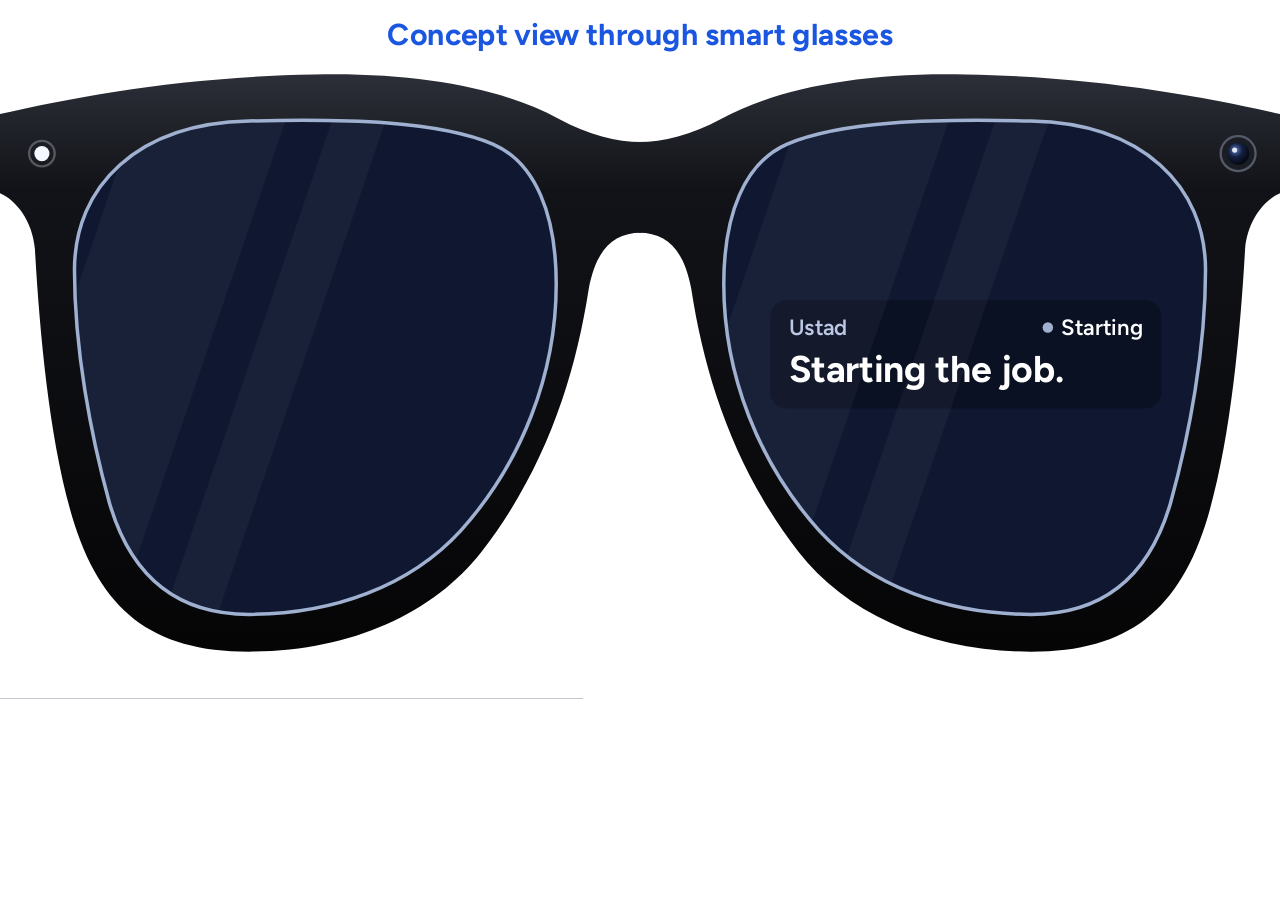
<file: figures/glasses-view.html>
<!doctype html>
<html lang="en">
<head>
<meta charset="utf-8" />
<meta name="viewport" content="width=device-width, initial-scale=1" />
<title>Ustad through glasses</title>
<link href="https://fonts.googleapis.com/css2?family=Figtree:wght@500;600;700;800&display=swap" rel="stylesheet" />
<style>

html, body { margin: 0; height: 100%; background: #fff; overflow: hidden; }
#fit { position: absolute; left: 0; top: 0; width: 1100px; height: 600px; transform-origin: 0 0; font-family: Figtree, -apple-system, "Segoe UI", Roboto, sans-serif; color: #fff; overflow: hidden; background: #fff; --c: #9fb0d0; }

/* One colour for each state, the same ones the phone app uses. */
#fit.step, #fit.check, #fit.next { --c: #3b82ff; }
#fit.show { --c: #f5b83d; }
#fit.ok { --c: #12c97f; }
#fit.warn { --c: #ff4d52; }

/* Both lenses stay clear. The left lens is the video; the right is the same picture,
   a little to the side as a second eye sees it, copied onto a canvas. */
#world { position: absolute; left: -99px; top: -215px; width: 600px; height: 940px; object-fit: fill; background: #0f1830; }
#world2 { position: absolute; left: 600px; top: 90px; width: 460px; height: 450px; background: #0f1830; }
#fx { position: absolute; left: 0; top: 0; width: 1100px; height: 600px; }
#frame, #rims { position: absolute; inset: 0; }
#rims g { stroke: var(--c); transition: stroke .3s ease; }

.hud { position: absolute; opacity: 0; transition: opacity .25s ease; }
.boot .only-boot, .step .only-step, .show .only-show, .check .only-check, .ok .only-ok, .warn .only-warn, .next .only-next { opacity: 1; }

#tag { left: 0; top: 14px; width: 1100px; text-align: center; font-size: 26px; font-weight: 700; color: #1a56e0; opacity: 1; }

/* Ustad's words: one small dark card, with the work visible around it. */
.card { left: 662px; top: 258px; width: 336px; box-sizing: border-box; padding: 12px 16px 15px; border-radius: 14px; background: rgba(10, 16, 32, .84); }
.meta { display: flex; justify-content: space-between; align-items: center; margin-bottom: 6px; font-size: 19px; font-weight: 600; color: #b9c6e4; }
.meta em { font-style: normal; color: #fff; }
.meta i { display: inline-block; width: 9px; height: 9px; border-radius: 50%; margin-right: 7px; background: var(--c); vertical-align: 2px; transition: background .3s ease; }
.card b { display: block; font-size: 32px; line-height: 1.16; font-weight: 700; letter-spacing: -.005em; }

.voice { left: 830px; transform: translateX(-50%); white-space: nowrap; padding: 6px 13px; border-radius: 9px; background: rgba(10, 16, 32, .84); font-size: 21px; font-weight: 700; }
.voice span { margin-right: 7px; font-weight: 600; color: #b9c6e4; }
.voice.only-check { top: 402px; }
.voice.only-show { top: 316px; }

/* "Show me": the expert's own photo with the part boxed, framed in gold as in the app. */
#ref { left: 690px; top: 126px; width: 280px; margin: 0; border-radius: 12px; overflow: hidden; border: 2px solid #f5b83d; background: rgba(10, 16, 32, .9); }
#ref .img { position: relative; line-height: 0; overflow: hidden; }
#ref img { display: block; width: 100%; height: auto; }
#ref .mark { position: absolute; border: 2px solid #f5b83d; border-radius: 6px; box-shadow: 0 0 0 9999px rgba(0, 0, 0, .28); left: 24.3%; top: 11.4%; width: 51.8%; height: 77.1%; }
#ref figcaption { padding: 6px 10px 8px; text-align: center; font-size: 19px; font-weight: 700; color: #ffe3a3; }

#sam { left: 270px; top: 120px; transform: translateX(-50%); white-space: nowrap; padding: 5px 12px; border-radius: 9px; background: rgba(10, 16, 32, .84); font-size: 19px; font-weight: 600; }
#sam i { display: inline-block; width: 9px; height: 9px; border-radius: 50%; margin-right: 7px; background: #f5b83d; vertical-align: 2px; }
</style>
</head>
<body>
<div id="fit" class="boot">
  <video id="world" src="../assets/factory/glasses-view.mp4" muted loop playsinline autoplay preload="auto"></video>
  <canvas id="world2" width="460" height="450" aria-hidden="true"></canvas>
  <canvas id="fx" aria-hidden="true"></canvas>

  <div id="sam" class="hud only-show"><i></i>SAM 3.1 finding objects</div>

  <div class="hud card only-boot"><div class="meta"><span>Ustad</span><em><i></i>Starting</em></div><b>Starting the job.</b></div>
  <div class="hud card only-step"><div class="meta"><span>Step 2 of 4</span><em><i></i>Watching</em></div><b>Place a blue part onto the fixture.</b></div>
  <div class="hud card only-check"><div class="meta"><span>Step 2 of 4</span><em><i></i>Checking</em></div><b>Place a blue part onto the fixture.</b></div>
  <div class="hud card only-ok"><div class="meta"><span>Step 2 of 4</span><em><i></i>Verified</em></div><b>That's right.<br />Next step.</b></div>
  <div class="hud card only-warn"><div class="meta"><span>Keep clear</span><em><i></i>Safety</em></div><b>Hand near<br />the print head.</b></div>
  <div class="hud card only-next"><div class="meta"><span>Step 3 of 4</span><em><i></i>Watching</em></div><b>Press the blue part firmly down.</b></div>

  <figure id="ref" class="hud only-show">
    <div class="img"><img src="../assets/factory/glasses-ref.jpg" alt="" width="560" height="280" /><span class="mark"></span></div>
    <figcaption>Expert's view · step 2</figcaption>
  </figure>
  <div class="hud voice only-show"><span>The worker says</span>"Show me."</div>
  <div class="hud voice only-check"><span>The worker says</span>"Done."</div>

  <svg id="frame" viewBox="0 0 1100 600" aria-hidden="true">
    <defs>
      <linearGradient id="acetate" x1="0" y1="0" x2="0" y2="1">
        <stop offset="0" stop-color="#2c2f38" />
        <stop offset=".2" stop-color="#121318" />
        <stop offset="1" stop-color="#050506" />
      </linearGradient>
      <radialGradient id="glass" cx=".38" cy=".34" r=".7">
        <stop offset="0" stop-color="#5a78c8" />
        <stop offset=".45" stop-color="#14203f" />
        <stop offset="1" stop-color="#04060c" />
      </radialGradient>
      <clipPath id="lensClip">
        <path d="M64 232C64 160 118 106 214 104C300 102 376 104 424 124C460 140 478 184 478 244C478 322 448 398 396 456C352 504 286 528 214 528C150 528 112 494 94 432C78 374 64 300 64 232Z" />
        <path transform="matrix(-1 0 0 1 1100 0)" d="M64 232C64 160 118 106 214 104C300 102 376 104 424 124C460 140 478 184 478 244C478 322 448 398 396 456C352 504 286 528 214 528C150 528 112 494 94 432C78 374 64 300 64 232Z" />
      </clipPath>
      <path id="surround" fill="#fff" fill-rule="evenodd" d="M0 0H551V600H0Z M64 232C64 160 118 106 214 104C300 102 376 104 424 124C460 140 478 184 478 244C478 322 448 398 396 456C352 504 286 528 214 528C150 528 112 494 94 432C78 374 64 300 64 232Z" />
      <path id="half" fill="url(#acetate)" fill-rule="evenodd" d="M0 98C70 82 160 66 270 64C360 62 432 76 480 102C506 116 530 122 551 122V200C526 200 512 216 506 248C494 326 468 404 414 474C372 528 300 560 214 560C130 560 86 524 62 444C42 376 34 284 30 214C28 190 14 172 0 166Z M64 232C64 160 118 106 214 104C300 102 376 104 424 124C460 140 478 184 478 244C478 322 448 398 396 456C352 504 286 528 214 528C150 528 112 494 94 432C78 374 64 300 64 232Z" />
    </defs>
    <!-- White first, then black over both, so no white shows at the centre join. -->
    <use href="#surround" />
    <use href="#surround" transform="matrix(-1 0 0 1 1100 0)" />
    <use href="#half" />
    <use href="#half" transform="matrix(-1 0 0 1 1100 0)" />
    <!-- A faint reflection, running the same way across both lenses. -->
    <path fill="#fff" opacity=".04" clip-path="url(#lensClip)" d="M120 90H250L90 560H-40Z M290 90H336L176 560H130Z M690 90H820L660 560H530Z M860 90H906L746 560H700Z" />
    <!-- Capture light on one corner, camera on the other. -->
    <circle cx="36" cy="132" r="6.5" fill="#f4f7ff" />
    <circle cx="36" cy="132" r="11" fill="none" stroke="#f4f7ff" stroke-opacity=".28" stroke-width="2" />
    <circle cx="1064" cy="132" r="15" fill="#1b1d24" stroke="#555a68" stroke-width="2" />
    <circle cx="1064" cy="132" r="9.5" fill="url(#glass)" />
    <circle cx="1061" cy="129" r="2.2" fill="#fff" opacity=".85" />
  </svg>

  <!-- A thin line on each lens rim shows the state, like the screen edge on the phone. -->
  <svg id="rims" viewBox="0 0 1100 600" aria-hidden="true">
    <defs><path id="rim" d="M64 232C64 160 118 106 214 104C300 102 376 104 424 124C460 140 478 184 478 244C478 322 448 398 396 456C352 504 286 528 214 528C150 528 112 494 94 432C78 374 64 300 64 232Z" /></defs>
    <g fill="none" stroke-width="3"><use href="#rim" /><use href="#rim" transform="matrix(-1 0 0 1 1100 0)" /></g>
  </svg>

  <div id="tag" class="hud">Concept view through smart glasses</div>
</div>
<script>
  const fit = document.getElementById('fit');
  const world = document.getElementById('world');
  const eye2 = document.getElementById('world2').getContext('2d');
  const fxEl = document.getElementById('fx');
  const fx = fxEl.getContext('2d');

  // The warning comes when the hand really is in view, 12 s into the clip.
  const PHASES = [[0, 'boot'], [1.2, 'step'], [3.2, 'show'], [5.5, 'check'], [7, 'ok'], [9.6, 'next'], [12, 'warn'], [14.6, 'next']];
  const COLOR = { target: '#3b82ff', gold: '#f5b83d', good: '#12c97f', danger: '#ff4d52' };

  // Where the part, print head and hand are in the clip (source pixels, 8 samples a
  // second), from colour tracking for this concept. These are not model detections.
  const TRACK = {"rate":8,"part":[[224,420,145,108],[213,413,145,108],[202,408,145,108],[212,414,145,108],[221,420,145,108],[230,427,145,108],[230,428,145,108],[230,428,145,108],[230,428,145,108],[230,428,145,108],[230,428,145,108],[230,428,145,108],[232,430,145,108],[233,432,145,108],[234,433,145,108],[234,433,145,108],[233,432,145,108],[232,430,145,108],[231,430,145,108],[231,430,145,108],[230,430,145,108],[228,432,145,108],[223,434,145,108],[213,439,145,108],[203,444,145,108],[194,448,145,108],[191,450,145,108],[196,448,145,108],[212,441,145,108],[227,434,145,108],[236,429,145,108],[236,427,145,108],[224,420,145,108],[213,413,145,108],[202,408,145,108],[212,414,145,108],[221,420,145,108],[230,427,145,108],[230,428,145,108],[230,428,145,108],[230,428,145,108],[230,428,145,108],[230,428,145,108],[230,428,145,108],[232,430,145,108],[233,432,145,108],[234,433,145,108],[234,433,145,108],[233,432,145,108],[232,430,145,108],[231,430,145,108],[231,430,145,108],[230,430,145,108],[228,432,145,108],[223,434,145,108],[213,439,145,108],[203,444,145,108],[194,448,145,108],[191,450,145,108],[196,448,145,108],[212,441,145,108],[227,434,145,108],[236,429,145,108],[236,427,145,108],[224,420,145,108],[213,413,145,108],[202,408,145,108],[212,414,145,108],[221,420,145,108],[230,427,145,108],[230,428,145,108],[230,428,145,108],[230,428,145,108],[230,428,145,108],[230,428,145,108],[230,428,145,108],[232,430,145,108],[233,432,145,108],[234,433,145,108],[234,433,145,108],[233,432,145,108],[232,430,145,108],[231,430,145,108],[231,430,145,108],[230,430,145,108],[228,432,145,108],[223,434,145,108],[213,439,145,108],[203,444,145,108],[194,448,145,108],[191,450,145,108],[196,448,145,108],[212,441,145,108],[227,434,145,108],[236,429,145,108],[236,427,145,108],[224,420,145,108],[213,413,145,108],[202,408,145,108],[212,414,145,108],[221,420,145,108],[230,427,145,108],[230,428,145,108],[230,428,145,108],[230,428,145,108],[230,428,145,108],[230,428,145,108],[230,428,145,108],[232,430,145,108],[233,432,145,108],[234,433,145,108],[234,433,145,108],[233,432,145,108],[232,430,145,108],[231,430,145,108],[231,430,145,108],[230,430,145,108],[228,432,145,108],[223,434,145,108],[213,439,145,108],[203,444,145,108],[194,448,145,108],[191,450,145,108],[196,448,145,108],[212,441,145,108],[227,434,145,108],[236,429,145,108],[236,427,145,108]],"head":[[156,326,98,98],[157,326,111,98],[164,326,114,98],[168,330,110,100],[174,334,114,101],[178,339,120,102],[186,344,118,100],[190,348,117,102],[198,353,122,103],[206,360,128,104],[212,364,122,107],[213,366,131,106],[213,391,131,106],[213,391,131,106],[212,391,132,106],[212,390,132,104],[212,376,133,105],[212,368,133,104],[212,366,133,104],[208,362,133,106],[191,350,119,104],[178,341,118,101],[168,334,117,104],[158,328,108,102],[146,328,101,102],[146,328,100,102],[146,340,100,94],[146,346,100,92],[148,346,98,92],[148,346,98,92],[148,338,99,95],[148,328,100,98],[148,328,102,98],[152,328,104,98],[160,328,108,98],[166,333,109,100],[170,340,113,96],[176,344,114,104],[182,349,118,103],[186,352,119,104],[194,356,124,104],[199,362,125,104],[206,366,128,106],[210,369,132,107],[214,388,128,104],[214,398,128,106],[214,398,129,106],[214,398,129,106],[214,388,132,108],[214,378,132,106],[214,372,132,106],[214,372,132,106],[200,362,128,102],[187,352,120,103],[176,344,115,102],[168,337,111,103],[154,330,108,100],[153,330,100,100],[148,330,105,100],[148,350,104,94],[148,350,102,94],[148,350,100,94],[148,345,99,97],[146,338,101,96],[148,327,99,97],[148,327,99,97],[156,327,102,97],[162,332,103,98],[170,338,106,100],[176,344,110,98],[184,348,112,102],[188,350,116,104],[196,357,116,101],[204,363,116,103],[212,369,127,103],[218,372,123,105],[218,386,128,104],[218,400,130,104],[218,400,130,106],[218,400,130,106],[218,396,131,110],[218,385,131,107],[218,375,131,105],[218,374,131,106],[210,367,128,107],[198,358,122,101],[182,346,120,102],[176,342,117,105],[162,333,106,99],[155,333,100,99],[155,333,99,99],[155,342,98,96],[156,356,96,91],[156,356,96,91],[156,356,96,91],[156,349,96,95],[156,338,96,96],[156,336,101,96],[160,336,102,96],[165,336,103,96],[174,341,106,99],[181,345,109,99],[188,349,108,101],[193,352,114,102],[198,358,118,100],[208,364,112,102],[214,368,106,107],[220,372,122,104],[220,379,128,103],[220,400,128,102],[222,400,126,104],[222,400,126,104],[222,400,126,104],[222,390,126,104],[222,380,126,104],[222,377,124,104],[218,374,128,104],[206,365,116,103],[190,354,116,102],[180,347,113,101],[168,338,106,100],[156,338,102,95],[154,338,101,95],[154,339,98,94],[154,354,98,95],[156,354,96,96],[156,354,96,96],[156,350,96,100]],"hand":[[304,460,146,74],[280,474,170,77],[280,494,170,86],[280,494,170,86],[280,496,170,84],[349,498,101,58],[411,496,39,49],null,null,null,null,null,null,null,null,null,null,null,null,null,null,null,null,null,[370,428,80,56],[351,428,99,62],[328,434,122,60],[318,436,132,60],[306,446,144,56],[299,450,151,60],[292,453,158,60],[288,454,162,60],[288,455,162,61],[288,464,162,62],[290,466,160,64],[293,466,157,64],[296,466,154,64],[324,456,126,60],[370,428,80,60],null,null,null,null,null,null,null,null,null,null,null,null,null,null,null,null,null,[382,412,68,57],[366,414,84,58],[358,418,92,60],[340,420,110,64],[324,430,126,62],[309,442,141,61],[292,446,158,68],[286,454,164,65],[286,464,164,63],[286,470,164,64],[292,472,158,64],[296,472,154,64],[304,472,146,64],[326,461,124,62],[366,430,84,62],[392,430,58,52],[392,430,58,33],[395,434,55,29],null,null,null,null,null,null,null,null,null,null,null,null,null,null,null,null,[384,436,66,35],[378,438,72,56],[362,438,88,57],[346,442,104,58],[329,449,121,61],[328,464,122,58],[328,464,122,62],[328,464,122,62],[346,470,104,58],[352,470,98,60],[383,492,67,50],[390,496,60,50],[396,500,54,48],[396,504,54,45],[396,504,54,46],[379,506,71,72],[351,508,99,102],[351,507,99,103],[351,507,99,103],[391,507,59,103],null,null,null,null,null,null,null,null,null,null,[380,444,70,38],[380,444,70,38],[350,448,100,40],[348,448,102,48],[346,438,104,58],[346,438,104,58],[346,438,104,58],[346,438,104,58]]};

  function phaseAt(t) {
    let at = 0, name = 'boot';
    for (const [a, p] of PHASES) if (t >= a) { at = a; name = p; }
    return { name, since: t - at };
  }

  const SX = 1.25, SY = 1.25, OX = -99, OY = -215;
  const EYE_SHIFT = 532.75; // from a point in the left lens to the same point in the right
  function track(name, t) {
    const a = TRACK[name], f = (t * TRACK.rate) % a.length, i = Math.floor(f), k = f - i;
    const p = a[i], q = a[(i + 1) % a.length];
    if (!p || !q) return null;
    const v = p.map((x, n) => x + (q[n] - x) * k);
    return { x: v[0] * SX + OX, y: v[1] * SY + OY, w: v[2] * SX, h: v[3] * SY };
  }

  function round(ctx, x, y, w, h, r) {
    ctx.beginPath(); ctx.moveTo(x + r, y); ctx.arcTo(x + w, y, x + w, y + h, r); ctx.arcTo(x + w, y + h, x, y + h, r);
    ctx.arcTo(x, y + h, x, y, r); ctx.arcTo(x, y, x + w, y, r); ctx.closePath();
  }

  // A small dark label with a coloured dot, not a filled colour tag.
  function label(text, b, color) {
    fx.font = '600 20px Figtree, sans-serif';
    const w = fx.measureText(text).width + 36, h = 30;
    const x = Math.max(84, Math.min(b.x, 458 - w)), y = b.y - h - 7;
    fx.fillStyle = 'rgba(10,16,32,.84)'; round(fx, x, y, w, h, 7); fx.fill();
    fx.fillStyle = color; fx.beginPath(); fx.arc(x + 14, y + h / 2, 4.5, 0, 7); fx.fill();
    fx.fillStyle = '#fff'; fx.textBaseline = 'middle'; fx.fillText(text, x + 26, y + h / 2 + 1);
  }

  // Fine corner brackets, as the phone draws them, with a short lock-on.
  function lock(b, color, since, text) {
    const k = Math.min(1, since / 0.25), e = 1 - (1 - k) * (1 - k), grow = (1 - e) * 12;
    const x = b.x - grow, y = b.y - grow, w = b.w + grow * 2, h = b.h + grow * 2, L = Math.min(w, h) * 0.2;
    fx.globalAlpha = e;
    fx.strokeStyle = color; fx.lineCap = 'round'; fx.lineWidth = 3;
    fx.beginPath();
    fx.moveTo(x, y + L); fx.lineTo(x, y); fx.lineTo(x + L, y);
    fx.moveTo(x + w - L, y); fx.lineTo(x + w, y); fx.lineTo(x + w, y + L);
    fx.moveTo(x + w, y + h - L); fx.lineTo(x + w, y + h); fx.lineTo(x + w - L, y + h);
    fx.moveTo(x + L, y + h); fx.lineTo(x, y + h); fx.lineTo(x, y + h - L);
    fx.stroke();
    if (text) label(text, b, color);
    fx.globalAlpha = 1;
  }

  // Hazards are dashed, as in the app.
  function hazard(b, since, alarm, t) {
    const e = Math.min(1, since / 0.25);
    fx.globalAlpha = e * (alarm ? 0.7 + 0.3 * Math.abs(Math.sin(t * 5)) : 0.9);
    fx.strokeStyle = COLOR.danger; fx.lineWidth = 2.5; fx.setLineDash([10, 7]);
    round(fx, b.x, b.y, b.w, b.h, 8); fx.stroke();
    fx.setLineDash([]); fx.globalAlpha = e;
    label('Keep clear: print head', b, COLOR.danger);
    fx.globalAlpha = 1;
  }

  // One thin line passing down the left lens while Ustad looks.
  function scan(since, duration) {
    if (since > duration) return;
    const y = 104 + (since / duration) * 424;
    const tail = fx.createLinearGradient(0, y - 44, 0, y);
    tail.addColorStop(0, 'rgba(255,255,255,0)'); tail.addColorStop(1, 'rgba(255,255,255,.14)');
    fx.fillStyle = tail; fx.fillRect(40, y - 44, 460, 44);
    fx.strokeStyle = 'rgba(255,255,255,.8)'; fx.lineWidth = 1.5;
    fx.beginPath(); fx.moveTo(40, y); fx.lineTo(500, y); fx.stroke();
  }

  function flash(color, since) {
    if (since > 0.7) return;
    fx.globalAlpha = 0.14 * (1 - since / 0.7); fx.fillStyle = color;
    fx.fillRect(40, 90, 460, 450); fx.fillRect(600, 90, 460, 450); fx.globalAlpha = 1;
  }

  function overlays(t, name, since) {
    fx.clearRect(0, 0, 1100, 600);
    const part = track('part', t), head = track('head', t), hand = track('hand', t);
    if (name === 'step' || name === 'next') lock(part, COLOR.target, since, 'blue plastic part');
    if (name === 'show') {
      scan(since, 1.2);
      if (since > 0.5) hazard(head, since - 0.5, false, t);
      if (since > 0.9) lock(part, COLOR.gold, since - 0.9, 'blue plastic part');
    }
    if (name === 'check') { scan(since, 1.4); lock(part, COLOR.target, 1, 'blue plastic part'); }
    if (name === 'ok') { lock(part, COLOR.good, since, 'blue plastic part: seated'); flash(COLOR.good, since); }
    if (name === 'warn') {
      hazard(head, since, true, t);
      // The right lens sees further that way, so the hand is marked there.
      if (hand) { fx.save(); fx.translate(EYE_SHIFT, 0); lock(hand, COLOR.danger, since, 'hand'); fx.restore(); }
      flash(COLOR.danger, since);
    }
  }

  function paint(t) {
    const { name, since } = phaseAt(t);
    if (fit.className !== name) fit.className = name;
    if (world.readyState >= 2) eye2.drawImage(world, 133, 244, 347, 360, 0, 0, 434, 450);
    overlays(t, name, since);
  }

  function size() {
    const scale = innerWidth / 1100, k = Math.min(2, scale * (devicePixelRatio || 1));
    fit.style.transform = 'scale(' + scale + ')';
    fxEl.width = Math.round(1100 * k); fxEl.height = Math.round(600 * k);
    fx.setTransform(k, 0, 0, k, 0, 0);
  }
  addEventListener('resize', () => { size(); paint(world.currentTime); });
  size();

  // For stills and for making the README animation, frame by frame.
  window.seekTo = (t) => new Promise((done) => {
    world.pause();
    world.onseeked = () => { world.onseeked = null; paint(t); done(); };
    world.currentTime = t;
  });

  const still = matchMedia('(prefers-reduced-motion: reduce)').matches;
  const param = new URLSearchParams(location.search).get('t');
  if (param !== null || still) {
    world.removeAttribute('autoplay');
    world.pause();
    const hold = param !== null ? +param : 8;
    const start = () => window.seekTo(hold);
    if (world.readyState >= 1) start(); else world.addEventListener('loadedmetadata', start, { once: true });
  } else {
    // If the browser refuses to play (an iPhone in Low Power Mode), the words still advance.
    let stuck = false;
    const t0 = performance.now();
    let last = -1;
    (function tick() {
      const t = stuck ? ((performance.now() - t0) / 1000) % 16 : world.currentTime;
      if (t !== last) { last = t; paint(t); }
      requestAnimationFrame(tick);
    })();
    world.play().catch(() => { stuck = true; });
  }
  document.fonts && document.fonts.ready.then(() => paint(world.currentTime));
</script>
</body>
</html>
</file>
